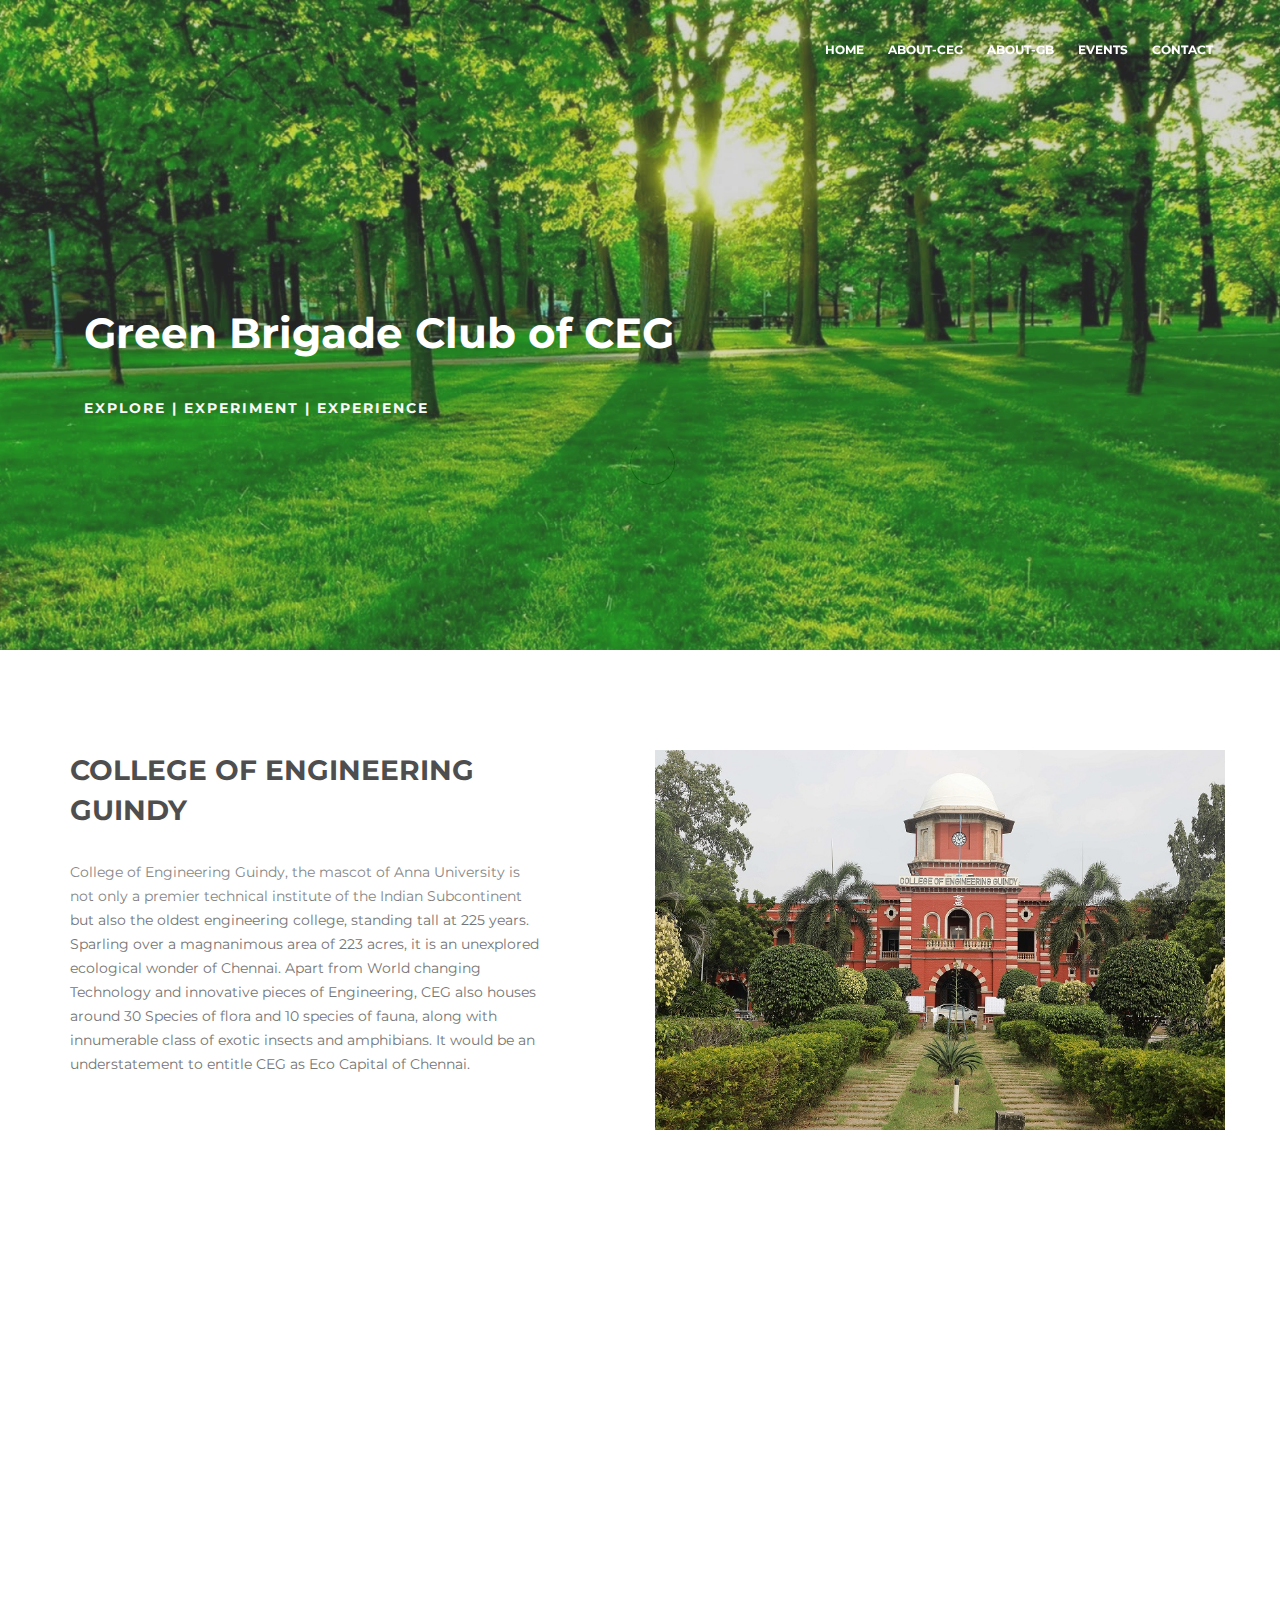
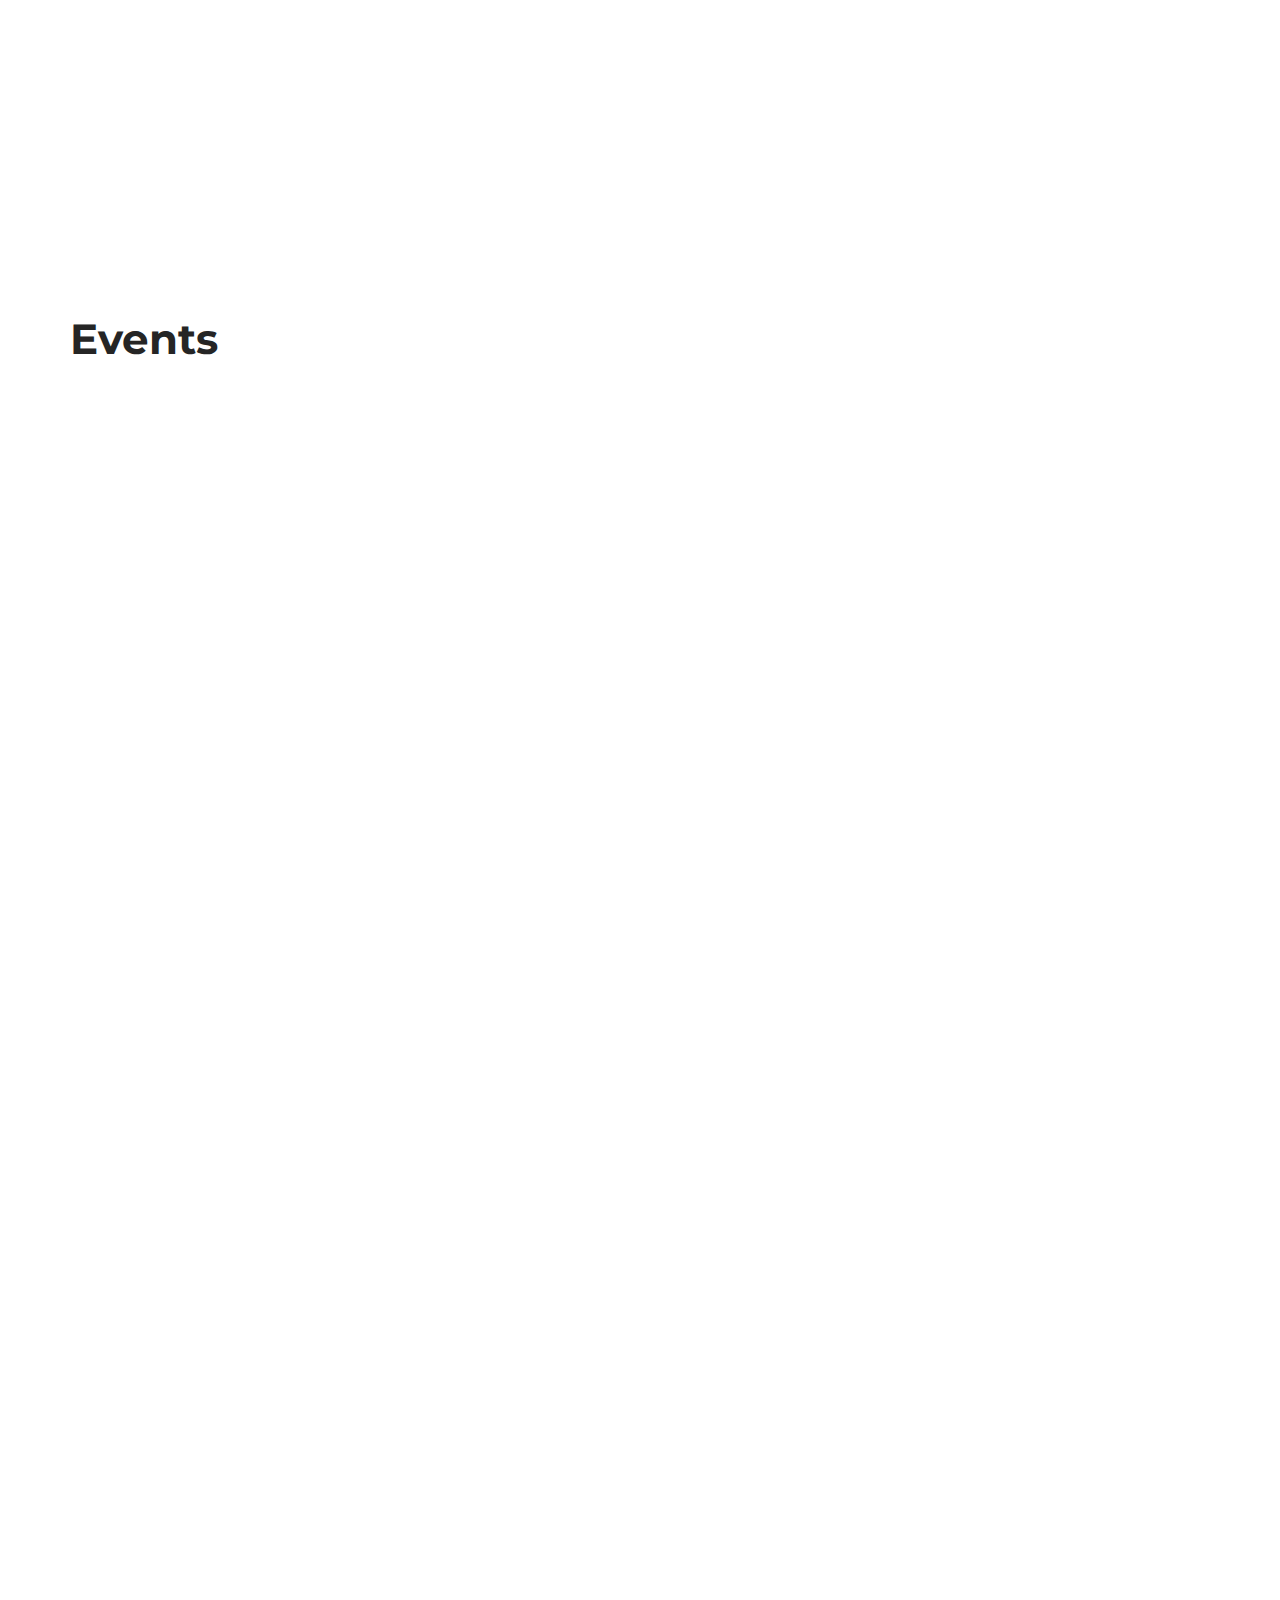
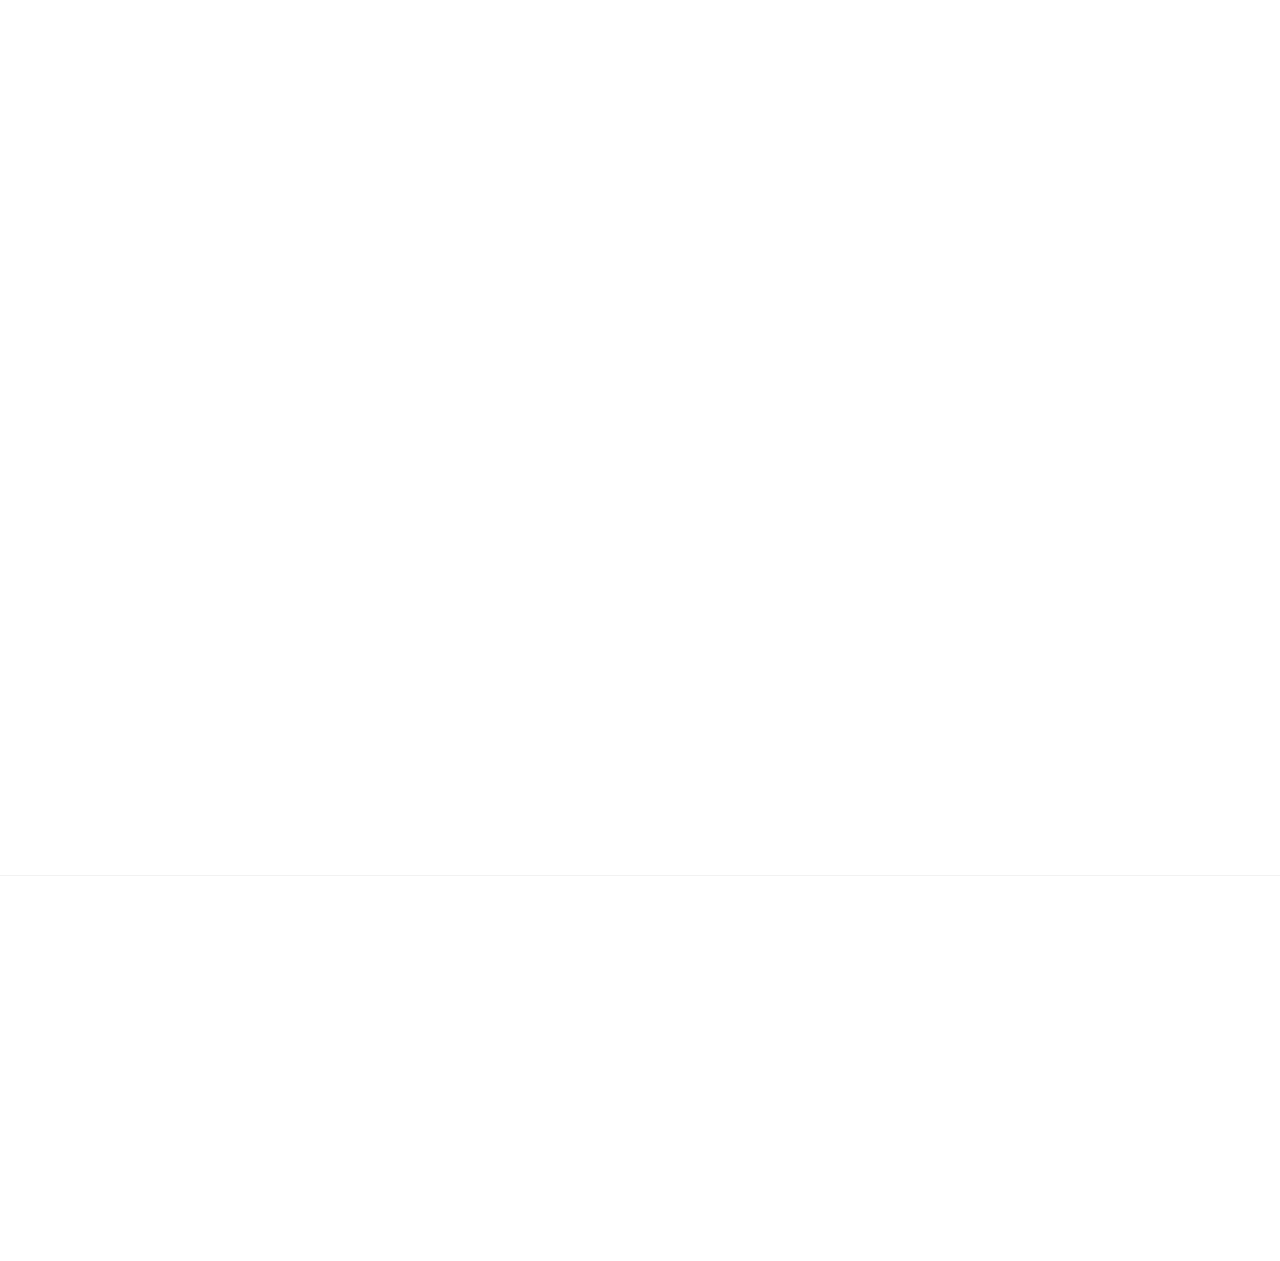
<file: index.html>
<!DOCTYPE html>
<html lang="en">
<head>
	<!-- Global site tag (gtag.js) - Google Analytics -->
<script async src="https://www.googletagmanager.com/gtag/js?id=UA-159062350-1"></script>
<script>
  window.dataLayer = window.dataLayer || [];
  function gtag(){dataLayer.push(arguments);}
  gtag('js', new Date());

  gtag('config', 'UA-159062350-1');
</script>

     <title>Green Brigade</title>
<!-- 

Eatery Cafe Template 

http://www.templatemo.com/tm-515-eatery

-->
     <meta charset="UTF-8">
     <meta http-equiv="X-UA-Compatible" content="IE=Edge">
     <meta name="description" content="">
     <meta name="keywords" content="">
     <meta name="author" content="">
     <meta name="viewport" content="width=device-width, initial-scale=1, maximum-scale=1">

     <link rel="stylesheet" href="css/bootstrap.min.css">
     <link rel="stylesheet" href="css/font-awesome.min.css">
     <link rel="stylesheet" href="css/animate.css">
     <link rel="stylesheet" href="css/owl.carousel.css">
     <link rel="stylesheet" href="css/owl.theme.default.min.css">
     <link rel="stylesheet" href="css/magnific-popup.css">

     <!-- MAIN CSS -->
     <link rel="stylesheet" href="css/templatemo-style.css">

     <style>    
	 img{  
	 height: 400px;  
	 width: 900px;  
	 }  
	#left{    
	 float: left;  
	 }  
	 #right{    
	 float: right;  
	 }
	</style> 

</head>
<body>

     <!-- PRE LOADER -->
     <section class="preloader">
          <div class="spinner">

               <span class="spinner-rotate"></span>
               
          </div>
     </section>


     <!-- MENU -->
     <section class="navbar custom-navbar navbar-fixed-top" role="navigation">
          <div class="container">

               <div class="navbar-header">
                    <button class="navbar-toggle" data-toggle="collapse" data-target=".navbar-collapse">
                         <span class="icon icon-bar"></span>
                         <span class="icon icon-bar"></span>
                         <span class="icon icon-bar"></span>
                    </button>

                    <!-- lOGO TEXT HERE 
                    <img src="images/logo.jpeg" id="left" class="img-responsive" alt=""> -->
               </div>

               <!-- MENU LINKS -->
               <div class="collapse navbar-collapse">
                    <ul class="nav navbar-nav navbar-right">
                         <li><a href="#home" class="smoothScroll">Home</a></li>
                         <li><a href="#about-ceg" class="smoothScroll">About-CEG</a></li>
                         <li><a href="#about-gb" class="smoothScroll">About-GB</a></li>
                         <li><a href="#events" class="smoothScroll">Events</a></li>
                         <li><a href="#footer" class="smoothScroll">Contact</a></li>
                    
                         <!-- <li><a href="https://www.csau.in"> Hosted by CSAU </a></li> -->
                 
                    </ul>
               </div>

          </div>
     </section>


     <!-- HOME -->
     <section id="home" class="slider" data-stellar-background-ratio="0.5">
          <div class="row">

                    <div class="owl-carousel owl-theme">
                         <div class="item item-first">
                              <div class="caption">
                                   <div class="container">
                                        <div class="col-md-8 col-sm-12">
                                             <h1>Green Brigade Club of CEG</h1><h3>Explore | Experiment | Experience</h3>
                                             <!-- <h1>ECOSUMMIT 2020</h1> 
                                             <a href="https://docs.google.com/forms/d/e/1FAIpQLScIQS_YnjOV5_AfQYC2GnjXzjQYJ6BFVhM8IIoJgIBkxH4Zcg/viewform" class="section-btn btn btn-default smoothScroll" target="_blank">Register Here for WILDLIFE PHOTOGRAPHY Workshop</a>
                                             <h2> </h2>
                                             <a href="http://forms.gle/fL1upiiqJQXAMm6e9" class="section-btn btn btn-default smoothScroll" target="_blank">Register Here for MOON OBSERVATION Workshop by ASTRO PHOTOGRAPHY</a>
                                             <h2> </h2>
                                             <h3>For Students: Rs. 300</h3>
                                             <h3>For Professionals: Rs. 500</h3>
                                             <h2> </h2>
                                             <h3> </h3>
                                              <a href="#wildlife-payment" class="section-btn btn btn-default smoothScroll">Payment Details</a> -->
                                        </div>
                                   </div>
                              </div>
                         </div>

                         <!--<div class="item item-second">
                              <div class="caption">
                                   <div class="container">
                                        <div class="col-md-8 col-sm-12">
                                             <h3>Your Perfect Breakfast</h3>
                                             <h1>The best dinning quality can be here too!</h1>
                                             <a href="#menu" class="section-btn btn btn-default smoothScroll">Discover menu</a>
                                        </div>
                                   </div>
                              </div>
                         </div>

                         <div class="item item-third">
                              <div class="caption">
                                   <div class="container">
                                        <div class="col-md-8 col-sm-12">
                                             <h3>New Restaurant in Town</h3>
                                             <h1>Enjoy our special menus every Sunday and Friday</h1>
                                             <a href="#contact" class="section-btn btn btn-default smoothScroll">Reservation</a>
                                        </div>
                                   </div>
                              </div>
                         </div>-->
                    </div>

          </div>
     </section>


     <!-- ABOUT -->
     <section id="about-ceg" data-stellar-background-ratio="0.5">
          <div class="container">
               <div class="row">

                    <div class="col-md-6 col-sm-12">
                         <div class="about-info">
                              <div class="section-title wow fadeInUp" data-wow-delay="0.2s">
                                   <h2>COLLEGE OF ENGINEERING GUINDY</h2>
                              
                              </div>

                              <div class="wow fadeInUp" data-wow-delay="0.4s">
                                   <p>College of Engineering Guindy, the mascot of Anna University is not only a premier technical institute of the Indian Subcontinent but also the oldest engineering college, standing tall at 225 years. Sparling over a magnanimous area of 223 acres, it is an unexplored ecological wonder of Chennai. Apart from World changing Technology and innovative pieces of Engineering, CEG also houses around 30 Species of flora and 10 species of fauna, along with innumerable class of exotic insects and amphibians. It would be an understatement to entitle CEG as Eco Capital of Chennai.</p>
                              </div>
                         </div>
                    </div>

                    <div class="col-md-6 col-sm-12">
                         <div class="wow fadeInUp about-image" data-wow-delay="0.6s">
                              <img src="images/ceg.jpeg" class="img-responsive" alt="">
                         </div>
                    </div>
                    
               </div>
          </div>
     </section>
     <section id="about-gb" data-stellar-background-ratio="0.5">
          <div class="container">
               <div class="row">
						<div class="col-md-6 col-sm-12">
                         <div class="wow fadeInUp about-image" data-wow-delay="0.6s">
                              <img src="images/logo.jpeg" id="left" alt="">
                         </div>
                    </div>
                    <div class="col-md-6 col-sm-12">
                         <div class="about-info">
                              <div class="section-title wow fadeInUp" data-wow-delay="0.2s">
                                   <h2>GREEN BRIGADE OF CEG</h2>
                              
                              </div>

                              <div class="wow fadeInUp" data-wow-delay="0.4s">
                                   <p>GreenBrigade Club of CEG is the only official eco club of Anna University, with a motto that resonates with the need of the hour: Spreading Ecological Awareness among Engineering Students and superimpose Environmental sustainability in the intact minds of aspiring Engineers. The Student volunteers of GreenBrigade are also provided with a slice of nature and act along the Club’s ultimate tagline: Explore, Experiment and Experience.</p>
                              </div>
<br>
                         </div>
                    </div>

                    
                    
               </div>
          </div>
     </section>
     <section id="events">
     <div class="container">
     <h1>Events</h1>
     </div>
     </section
      <section id="tree_plant"  data-stellar-background-ratio="0.5">
          <div class="container">
               <div class="row ">
						<div class="col-md-6 col-sm-12">
                         <div class="wow fadeInUp about-image" data-wow-delay="0.6s">
                              <img src="images/tree_plant1.jpg" id="left" alt="">
                         </div>
                         
                    </div>
                    <div class="col-md-6 col-sm-12">
                         <div class="about-info">
                              <div class="section-title wow fadeInUp" data-wow-delay="0.2s">
                                   <h2>Tree Plantation Event   26 Feb 2022</h2>
                              
                              </div>

                              <div class="wow fadeInUp" data-wow-delay="0.4s">
                                   <p>Green Brigade Club of CEG organized the plantation drive in the college campus along with Regional passport office, Chennai in commemoration of 75th Independence Day Celebration. The programme was honored by Dr. M. Ravi, IPS Commissioner of Police Tambaram , Dr. L. Suganthi Dean CEG , Dr. G. Ravikumar Registrar Anna University. About 75 Saplings were planted near Mahilam Hostel. Students volunteers of  Green Brigade Club and NSS units joined the plantation  drive. Overall, the event was a great success with highly positive feedback from the participants and Regional Passport Office Staffs.</p>
                              </div>
<br>
                         </div>
                    </div>

                    
                    
               </div>
          </div>
     </section>
     <section id="book_talk" data-stellar-background-ratio="0.5">
          <div class="container">
               <div class="row">
						<div class="col-md-6 col-sm-12">
                         <div class="wow fadeInUp about-image" data-wow-delay="0.6s">
                              <img src="images/book_talk1.jpg" id="left" alt="">
                         </div>
                    </div>
                    <div class="col-md-6 col-sm-12">
                         <div class="about-info">
                              <div class="section-title wow fadeInUp" data-wow-delay="0.2s">
                                   <h2>Book Talk  12 April 2022</h2>
                              
                              </div>

                              <div class="wow fadeInUp" data-wow-delay="0.4s">
                                   <p>The book “Neer ezhuthu” is a documentary account of one of the state’s pioneering environmentalists “Nakkeeran” that deals holistically of the history of water in Tamilnadu from the medieval to the present times. The talk was presented by avid naturalist and environmentalist Deepak Venkatachalam from "Suzhal Arivom". Preceding the talk was a nature walk around our college campus scaling its nature and biodiversity. This event was conducted in collaboration with Maathavam Club. </p>
                              </div>
<br>
                         </div>
                    </div>

                    
                    
               </div>
          </div>
     </section>
     <section id="bird_watch" data-stellar-background-ratio="0.5">
          <div class="container">
               <div class="row">
						<div class="col-md-6 col-sm-12">
                         <div class="wow fadeInUp about-image" data-wow-delay="0.6s">
                              <img src="images/bird_watch.jpg" id="left" alt="">
                         </div>
                    </div>
                    <div class="col-md-6 col-sm-12">
                         <div class="about-info">
                              <div class="section-title wow fadeInUp" data-wow-delay="0.2s">
                                   <h2>Bird Watching</h2>
                              
                              </div>

                              <div class="wow fadeInUp" data-wow-delay="0.4s">
                                   <p>Regularly bird watching sessions were organized for the students.</p>
                              </div>
<br>
                         </div>
                    </div>

                    
                    
               </div>
          </div>
     </section>

  
     <!--
     <section id="wildlife-payment" data-stellar-background-ratio="0.5">
          <div class="container">
               <div class="row">

                    <div class="col-md-6 col-sm-12">
                         <div class="about-info">
                              <div class="section-title wow fadeInUp" data-wow-delay="0.2s">
                                   <h2>PAYMENT DETAILS</h2>
                              
                              </div>

                              <div class="wow fadeInUp" data-wow-delay="0.4s">
                                   <p>Please Scan the QR Code or Use the UPI Details as follows, </p>
                                   <p>UPI ID: renith.vip@oksbi
                                   </p>
                                   <p>Phone Number: 9444258767</p>
                              </div>
                         </div>
                    </div>

                    <div class="col-md-3 col-sm-12">
                         <div class="wow fadeInUp about-image" data-wow-delay="0.6s">
                              <img src="images/google_pay.jpg" alt="" width="200" height="200">
                         </div>
                    </div>
                    
               </div>
          </div>
     </section>
-->
    


     <!-- TESTIMONIAL -->
    <!-- <section id="testimonial" data-stellar-background-ratio="0.5">
          <div class="overlay"></div>
          <div class="container">
               <div class="row">

                    <div class="col-md-12 col-sm-12">
                         <div class="section-title wow fadeInUp" data-wow-delay="0.1s">
                              <h2>OUR TEAM</h2>
                         </div>
                    </div>  

                    <div class="col-md-offset-2 col-md-8 col-sm-12">
                         <div class="owl-carousel owl-theme">
                              <div class="item">
                              		<h4>PRESIDENT</h4>
                              		<img src="images/ceg.jpeg" id="left" class="img-responsive" alt="">
                                        <div class="tst-author">
                                             
                                             <h4>Varshini V - Information Technology</h4>
                                        
                                        </div>
                              </div>

                              <div class="item">
                              	<h4>VICE PRESIDENT</h4>
                                   	<img src="images/ceg.jpeg" id="left" class="img-responsive" alt="">
                                        <div class="tst-author">
                                             
                                             <h4>Jai Prakash nakka thirumoorthy - Mechanical Engineering</h4>
                                             
                                        </div>
                              </div>

                              <div class="item">
                              	<h4>GENERAL SECRETARY</h4>
                                   <img src="images/ceg.jpeg" id="left" class="img-responsive" alt="">
                                        <div class="tst-author">
                                             
                                             <h4>Kiran S - Geo Informatics</h4>
                                             
                                        </div>
                              </div>

                              <div class="item">
                              	<h4>ADDITIONAL SECRETARY</h4>
                                    <img src="images/ceg.jpeg" id="left" class="img-responsive" alt="">
                                        <div class="tst-author">
                                             
                                             <h4>Ramkumar S - Mining Engineering</h4>
                                             
                                        </div>
                              </div>

                              <div class="item">
                              	<h4>DIRECTOR OF BRIGADE WING</h4>
                                   <img src="images/ceg.jpeg" id="left" class="img-responsive" alt="">
                                        <div class="tst-author">
                                             
                                             <h4>Vigneshwaran N - Materials science</h4>
                                             
                                        </div>
                              </div>

                              <div class="item">
                              	<h4>DIRECTOR OF LEGAL WING</h4>
                                   <img src="images/ceg.jpeg" id="left" class="img-responsive" alt="">
                                        <div class="tst-author">
                                             
                                             <h4>Soundarya M - Materials science</h4>
                                             
                                        </div>
                              </div>

								<div class="item">
									 <h4>DIRECTOR OF GREEN WING</h4>
                                  	<img src="images/ceg.jpeg" id="left" class="img-responsive" alt="">
                                        <div class="tst-author">
                                            
                                             <h4>Karthikeyan D</h4>
                                             
                                        </div>
                              </div>
                           
                           <div class="item">
                           	<h4>DIRECTOR OF TECH</h4>
                                   <img src="images/ceg.jpeg" id="left" class="img-responsive" alt="">
                                        <div class="tst-author">
                                             
                                             <h4>Harini V K - Information Technology</h4>
                                             
                                        </div>
                              </div>

                              <div class="item">
                              	<h4>DIRECTOR OF CONTENT</h4>
                                   	<img src="images/ceg.jpeg" id="left" class="img-responsive" alt="">
                                        <div class="tst-author">
                                             
                                             <h4>Peer Mohammed Ibrahim M - Mining Engineering</h4>
                                             
                                        </div>
                              </div>

                              <div class="item">
                              	 <h4>DIRECTOR OF DESIGN</h4>
                                   	<img src="images/ceg.jpeg" id="left" class="img-responsive" alt="">
                                        <div class="tst-author">
                                            
                                             <h4>Lalith K - Geo Informatics</h4>
                                             
                                        </div>
                              </div>

                         </div>
                    </div>

               </div>
          </div>
     </section> -->

<section id="contact" data-stellar-background-ratio="0.5">
          <div class="container">
               <div class="row">
	<!-- How to change your own map point
            1. Go to Google Maps
            2. Click on your location point
            3. Click "Share" and choose "Embed map" tab
            4. Copy only URL and paste it within the src="" field below
	-->
                    <div class="wow fadeInUp col-md-12 col-sm-12" data-wow-delay="0.4s">
                         <div id="google-map">
                              <iframe src="https://www.google.com/maps/embed?pb=!1m18!1m12!1m3!1d3887.388094140341!2d80.23325751462079!3d13.01093999083006!2m3!1f0!2f0!3f0!3m2!1i1024!2i768!4f13.1!3m3!1m2!1s0x3a52679f0d20f797%3A0x59f9f10c66e02a19!2sCollege%20of%20Engineering%2C%20Guindy!5e0!3m2!1sen!2sin!4v1582179997481!5m2!1sen!2sin" width="600" height="450" allowfullscreen></iframe>
                         </div>
                    </div>    

                    

               </div>
          </div>
     </section>          

     <!-- CONTACT -->
     


     <!-- FOOTER -->
     <footer id="footer" data-stellar-background-ratio="0.5">
          <div class="container">
               <div class="row">

                    <div class="col-md-3 col-sm-8">
                         <div class="footer-info">
                              <div class="section-title">
                                   <h2 class="wow fadeInUp" data-wow-delay="0.2s">Find us</h2>
                              </div>
                              <address class="wow fadeInUp" data-wow-delay="0.4s">
                                   <p>Green Brigade <br>College of Engineering Guindy <br>Anna University <br>Chennai </p>
                              </address>
                         </div>
                    </div>

                    <div class="col-md-5 col-sm-8">
                         <div class="footer-info">
                              <div class="section-title">
                                   <h2 class="wow fadeInUp" data-wow-delay="0.2s">Contact Us</h2>
                              </div>
                              <address class="wow fadeInUp" data-wow-delay="0.4s">
                                   
                                   <p><a href="mailto:greenbrigadewebsite@gmail.com">To contact Green Brigade - reachgreenbrigade@gmail.com</a></p>
                                   <!-- <p><a href="mailto:csau.new@gmail.com">To contact CSAU - csau.new@gmail.com</a></p> -->
                                 
                              </address>
                         </div>
                    </div>

                    
                    <div class="col-md-4 col-sm-4">
                         <ul class="wow fadeInUp social-icon" data-wow-delay="0.4s">
                              <li><a href="https://m.facebook.com/217716514979557/" class="fa fa-facebook-square" attr="facebook icon"></a></li>
                              <li><a href="https://www.instagram.com/reachgreenbrigade/" class="fa fa-instagram"></a></li>
                              <li><a href=mailto:reachgreenbrigade@gmail.com></a></li>
                              <li><a href="#" class="fa fa-google"></a></li>
                         </ul>

                         <!-- <div class="wow fadeInUp copyright-text" data-wow-delay="0.8s"> 
                              <p><br>Copyright &copy; 2020 <br> COMPUTER SOCIETY OF ANNA UNIVERSITY
                              
                         </div> -->
                    </div>
                    
               </div>
          </div>
     </footer>


     <!-- SCRIPTS -->
     <script src="js/jquery.js"></script>
     <script src="js/bootstrap.min.js"></script>
     <script src="js/jquery.stellar.min.js"></script>
     <script src="js/wow.min.js"></script>
     <script src="js/owl.carousel.min.js"></script>
     <script src="js/jquery.magnific-popup.min.js"></script>
     <script src="js/smoothscroll.js"></script>
     <script src="js/custom.js"></script>

</body>
</html>
</file>
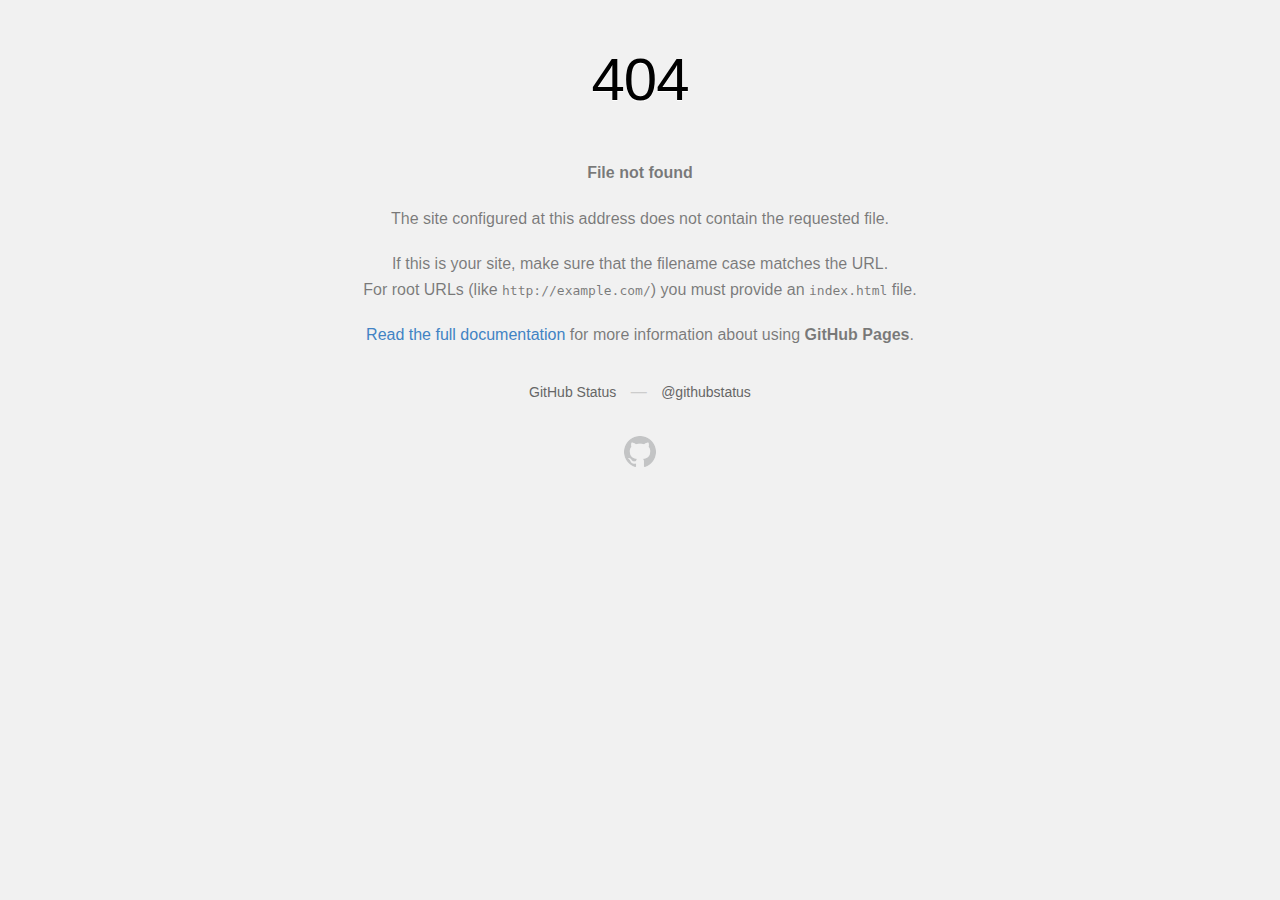
<file: css/owl.video.play.png/index.html>
<!DOCTYPE html>
<html>
  <head>
    <meta http-equiv="Content-type" content="text/html; charset=utf-8">
    <meta http-equiv="Content-Security-Policy" content="default-src 'none'; style-src 'unsafe-inline'; img-src data:; connect-src 'self'">
    <title>Page not found &middot; GitHub Pages</title>
    <style type="text/css" media="screen">
      body {
        background-color: #f1f1f1;
        margin: 0;
        font-family: "Helvetica Neue", Helvetica, Arial, sans-serif;
      }

      .container { margin: 50px auto 40px auto; width: 600px; text-align: center; }

      a { color: #4183c4; text-decoration: none; }
      a:hover { text-decoration: underline; }

      h1 { width: 800px; position:relative; left: -100px; letter-spacing: -1px; line-height: 60px; font-size: 60px; font-weight: 100; margin: 0px 0 50px 0; text-shadow: 0 1px 0 #fff; }
      p { color: rgba(0, 0, 0, 0.5); margin: 20px 0; line-height: 1.6; }

      ul { list-style: none; margin: 25px 0; padding: 0; }
      li { display: table-cell; font-weight: bold; width: 1%; }

      .logo { display: inline-block; margin-top: 35px; }
      .logo-img-2x { display: none; }
      @media
      only screen and (-webkit-min-device-pixel-ratio: 2),
      only screen and (   min--moz-device-pixel-ratio: 2),
      only screen and (     -o-min-device-pixel-ratio: 2/1),
      only screen and (        min-device-pixel-ratio: 2),
      only screen and (                min-resolution: 192dpi),
      only screen and (                min-resolution: 2dppx) {
        .logo-img-1x { display: none; }
        .logo-img-2x { display: inline-block; }
      }

      #suggestions {
        margin-top: 35px;
        color: #ccc;
      }
      #suggestions a {
        color: #666666;
        font-weight: 200;
        font-size: 14px;
        margin: 0 10px;
      }

    </style>
  </head>
  <body>

    <div class="container">

      <h1>404</h1>
      <p><strong>File not found</strong></p>

      <p>
        The site configured at this address does not
        contain the requested file.
      </p>

      <p>
        If this is your site, make sure that the filename case matches the URL.<br>
        For root URLs (like <code>http://example.com/</code>) you must provide an
        <code>index.html</code> file.
      </p>

      <p>
        <a href="https://help.github.com/pages/">Read the full documentation</a>
        for more information about using <strong>GitHub Pages</strong>.
      </p>

      <div id="suggestions">
        <a href="https://githubstatus.com">GitHub Status</a> &mdash;
        <a href="https://twitter.com/githubstatus">@githubstatus</a>
      </div>

      <a href="../../" class="logo logo-img-1x">
        <img width="32" height="32" title alt src="[data-uri]">
      </a>

      <a href="../../" class="logo logo-img-2x">
        <img width="32" height="32" title alt src="[data-uri]">
      </a>
    </div>
  </body>
</html>
</file>
<file: css/templatemo-style.css>
/*

Eatery Cafe Template 

http://www.templatemo.com/tm-515-eatery

*/

  @import url('https://fonts.googleapis.com/css?family=Montserrat:400,700');

  body {
    background: #ffffff;
    font-family: 'Montserrat', sans-serif;
    overflow-x: hidden;
  }



  /*---------------------------------------
     TYPOGRAPHY              
  -----------------------------------------*/

  h1,h2,h3,h4,h5,h6 {
    font-weight: bold;
    line-height: inherit;
  }

  h1 {
    color: #252525;
    font-size: 3em;
    line-height: 50px;
  }

  h2 {
    color: #353535;
    font-size: 2em;
    padding-bottom: 10px;
  }

  h3 {
    font-size: 1.5em;
    margin-bottom: 0;
  }

  h3,
  h3 a {
    color: #454545;
  }

  p {
    color: #757575;
    font-size: 14px;
    font-weight: normal;
    line-height: 24px;
  }



  /*---------------------------------------
     GENERAL               
  -----------------------------------------*/

  html{
    -webkit-font-smoothing: antialiased;
  }

  a {
    color: #252525;
    -webkit-transition: 0.5s;
    transition: 0.5s;
    text-decoration: none !important;
  }

  a:hover, a:active, a:focus {
    color: #ce3232;
    outline: none;
  }

  ::-webkit-scrollbar{
    width: 8px;
    height: 8px;
  }

  ::-webkit-scrollbar-thumb {
    cursor: pointer;
    background: #000000;
  }

  .section-title {
    padding-bottom: 40px;
  }

  .section-title h2 {
    margin: 0;
  }

  .section-title h4 {
    color: #bfbdbd;
    font-size: 10px;
    letter-spacing: 1px;
    text-transform: uppercase;
    margin-top: 0;
  }

  .overlay {
    background: rgba(0,0,0,0.5);
    position: absolute;
    top: 0;
    right: 0;
    bottom: 0;
    left: 0;
    width: 100%;
    height: 100%;
  }

  section {
    position: relative;
    padding: 100px 0;
  }

  #team, 
  #menu,
  #testimonial {
    text-align: center;
  }

  .about-image img,
  .team-thumb img {
    width: 100%;
  }
  
  #google-map iframe {
    border: 0;
    width: 100%;
    height: 390px;
  }



  /*---------------------------------------
     BUTTONS               
  -----------------------------------------*/

  .section-btn {
    background: #ce3232;
    border-radius: 0;
    border: 0;
    color: #f9f9f9;
    font-size: inherit;
    font-weight: normal;
    padding: 10px 25px;
    transition: 0.5s 0.2s;
  }



  /*---------------------------------------
       PRE LOADER              
  -----------------------------------------*/

  .preloader {
    position: fixed;
    top: 0;
    left: 0;
    width: 100%;
    height: 100%;
    z-index: 99999;
    display: flex;
    flex-flow: row nowrap;
    justify-content: center;
    align-items: center;
    background: none repeat scroll 0 0 #ffffff;
  }

  .spinner {
    border: 1px solid transparent;
    border-radius: 3px;
    position: relative;
  }

  .spinner:before {
    content: '';
    box-sizing: border-box;
    position: absolute;
    top: 50%;
    left: 50%;
    width: 45px;
    height: 45px;
    margin-top: -10px;
    margin-left: -10px;
    border-radius: 50%;
    border: 1px solid #575757;
    border-top-color: #ffffff;
    animation: spinner .9s linear infinite;
  }

  @-webkit-@keyframes spinner {
    to {transform: rotate(360deg);}
  }

  @keyframes spinner {
    to {transform: rotate(360deg);}
  }



  /*---------------------------------------
      MENU              
  -----------------------------------------*/

  .custom-navbar {
    border: none;
    margin-bottom: 0;
    padding: 25px 0;
  }

  .custom-navbar .navbar-brand {
    color: #ffffff;
    font-size: 18px;
    font-weight: bold;
  }

  .custom-navbar .navbar-brand span {
    color: #ce3232;
  }

  .top-nav-collapse {
    background: #ffffff;
  }

  .custom-navbar .navbar-nav.navbar-nav-first {
    margin-left: 8em;
  }

  .custom-navbar .navbar-nav.navbar-right li a {
    padding-right: 12px;
    padding-left: 12px;
  }

  .custom-navbar .navbar-nav.navbar-right .section-btn {
    display: inline-block;
    margin: 0.2em 0 0 1em;
  }

  .custom-navbar .navbar-nav.navbar-right .section-btn:hover {
    background: #292929;
    color: #ffffff;
  }

  .custom-navbar .navbar-nav.navbar-right .section-btn:focus {
    color: #ffffff;
  }

  .custom-navbar .navbar-nav.navbar-right .section-btn a {
    padding: 10px 25px;
  }

  .custom-navbar .nav .section-btn a:hover {
    color: #ffffff;
  }

  .custom-navbar .nav li a {
    font-size: 12px;
    font-weight: bold;
    color: #ffffff;
    padding-right: 22px;
    padding-left: 22px;
    text-transform: uppercase;
  }

  .custom-navbar .nav li a:hover {
    background: transparent;
    color: #ce3232;
  }

  .custom-navbar .navbar-nav > li > a:hover,
  .custom-navbar .navbar-nav > li > a:focus {
    background-color: transparent;
  }

  .custom-navbar .nav li.active > a {
    background-color: transparent;
    color: #ce3232;
  }

  .custom-navbar .navbar-toggle {
    border: none;
    padding-top: 10px;
  }

  .custom-navbar .navbar-toggle {
    background-color: transparent;
  }

  .custom-navbar .navbar-toggle .icon-bar {
    background: #252525;
    border-color: transparent;
  }

  @media(min-width:768px) {
    .custom-navbar {
      border-bottom: 0;
      background: 0 0; 
    }

    .custom-navbar.top-nav-collapse {
      background: #ffffff;
      -webkit-box-shadow: 0 1px 30px rgba(0, 0, 0, 0.1);
      -moz-box-shadow: 0 1px 30px rgba(0, 0, 0, 0.1);
      box-shadow: 0 1px 30px rgba(0, 0, 0, 0.1);
      padding: 12px 0;
    }

    .top-nav-collapse .navbar-brand {
      color: #454545;
    }

    .top-nav-collapse .nav li a {
      color: #575757;
    }

    .top-nav-collapse .nav .section-btn a {
      color: #ffffff;
    }
  }



  /*---------------------------------------
      HOME              
  -----------------------------------------*/

  #home {
    padding: 0;
  }

  #home h1 {
    color: #ffffff;
    padding-bottom: 30px;
  }

  #home h3 {
    color: #f9f9f9;
    font-size: 14px;
    line-height: inherit;
    letter-spacing: 2px;
    text-transform: uppercase;
    margin: 0;
  }

  @media (min-width: 768px) {
    .slider .col-md-8 {
      padding-left: 0;
    }
  }

  .slider .owl-dots {
    position: absolute;
    top: 50%;
    right: 2em;
    justify-content: center;
  }

  .owl-theme .owl-dots .owl-dot {
    display: block;
  }

  .owl-theme .owl-dots .owl-dot span {
    width: 12px;
    height: 12px;
    margin: 7px 10px;
    border: 2px solid #d9d9d9;
    background: transparent;
    display: block;
    -webkit-backface-visibility: visible;
    transition: opacity 200ms ease;
    border-radius: 30px;
  }

  .owl-theme .owl-dots .owl-dot.active span, .owl-theme .owl-dots .owl-dot:hover span {
    background-color: #ffffff;
    border-color: transparent;
  }

  .slider .caption {
    display: flex;
    justify-content: center;
    flex-direction: column;
    text-align: left;
    background-color: rgba(20,20,20,0.2);
    height: 100%;
    color: #fff;
    cursor: e-resize;
    padding: 4em 0 0 2em;
  }

  .slider .item {
    background-position: inherit;
    background-repeat: no-repeat;
    background-attachment: local;
    background-size: cover;
    height: 650px;
  }

  .slider .item-first {
    background-image: url(../images/slider-image1.jpg);
  }

  .slider .item-second {
    background-image: url(../images/slider-image2.jpg);
  }

  .slider .item-third {
    background-image: url(../images/slider-image3.jpg);
  }

  .slider .item-second .section-btn {
    background: #292929;
  }

  .slider .item-second .section-btn:hover {
    background: #ffffff;
  }

  .slider .item-third .section-btn {
    background: transparent;
    border: 1px solid #ffffff;
  }

  .slider .item-third .section-btn:hover,
  .slider .item-third .section-btn:focus {
    background: #ce3232;
    border-color: transparent;
    color: #ffffff;
  }



  /*---------------------------------------
      ABOUT              
  -----------------------------------------*/

  #about {
    padding-bottom: 0;
  }

  .about-info {
    padding: 0 6em 5em 0;
  }

  .about-info .section-title {
    padding-bottom: 20px;
  }

  .about-image {
    position: absolute;
  }



  /*---------------------------------------
      TEAM              
  -----------------------------------------*/

  #team {
    background: #f9f9f9;
  }

  .team-thumb {
    position: relative;
    overflow: hidden;
    cursor: pointer;
  }

  .team-info {
    padding: 10px 30px 20px 30px;
  }

  .team-thumb .team-hover {
    position: absolute;
    background: #1c1c1c;
    width: 100%;
    height: 100%;
    top: 0;
    right: 0;
    bottom: 0;
    left: 0;
    text-align: center;
    opacity: 0;
    transform: translateY(100%);
    transition: 0.5s 0.2s;
  }

  .team-thumb:hover .team-hover {
    opacity: 0.95;
    transition-delay: 0.3s;
    transform: translateY(0);
  }

  .team-thumb img {
    transition: 0.5s 0.2s;
  }

  .team-thumb:hover img {
    transform: scale(1.2);
  }

  .team-thumb .social-icon li a {
    background: #292929;
    border-radius: 100%;
    width: 50px;
    height: 50px;
    line-height: 50px;
    color: #d9d9d9;
    font-size: 20px;
    margin: 15px 5px 0 5px;
  }

  .team-thumb .team-item {
    position: absolute;
    top: 50%;
    left: 50%;
    -webkit-transform: translate(-50%,-50%);
    -moz-transform: translate(-50%,-50%);
    transform: translate(-50%,-50%);
  }

  .team-item h4 {
    color: #ffffff;
  }

  .team-info p {
    color: #bfbdbd;
    font-size: 12px;
    font-weight: bold;
    letter-spacing: 1px;
    text-transform: uppercase;
    margin-top: 5px;
  }



  /*---------------------------------------
     MENU              
  -----------------------------------------*/

  #menu {
    padding-bottom: 0;
  }

  #menu .container {
    width: 100%;
  }

  #menu .col-md-4 {
    margin: 0;
    padding: 0;
  }

  .menu-thumb img {
    width: 100%;
    transition: 0.5s;
  }

  .menu-thumb:hover img {
    transform: scale(1.15);
  }

  #menu .menu-thumb {
    overflow: hidden;
    position: relative;
    cursor: pointer;
    width: 102%;
  }

  .menu-thumb .menu-info {
    position: absolute;
    top: 60%;
    left: 0px;
    right: 0px;
    bottom: 0px;
    text-align: left;
    padding: 25px 30px;
    transition: 0.5s 0.2s;
  }

  .menu-info .menu-item {
    float: left;
  }

  .menu-info .menu-price {
    float: right;
  }

  .menu-info .menu-price span {
    font-size: 20px;
    font-weight: bold;
    line-height: normal;
    display: block;
    margin-top: 10px;
  }

  .menu-thumb .menu-info h3,
  .menu-thumb .menu-info p,
  .menu-thumb .menu-info span {
    transform: translateY(100%);
    opacity: 0;
    display: block;
    transition: 0.5s 0.2s;
    color: #ffffff;
    z-index: 2;
    position: relative;
  }

  .menu-thumb .menu-info h3 {
    margin-top: 0;
  }

  .menu-thumb .menu-info p {
    color: #d9d9d9;
    text-transform: uppercase;
    font-size: 10px;
    font-weight: bold;
    letter-spacing: 1px;
  }

  .menu-thumb:hover .menu-info h3,
  .menu-thumb:hover .menu-info p,
  .menu-thumb:hover .menu-info span {
    transform: translateY(0px);
    opacity: 1;
  }

  .menu-thumb:hover .menu-info {
    background: rgba(0,0,0,0.8);
  }



  /*---------------------------------------
      TESTIMONIAL             
  -----------------------------------------*/

  #testimonial {
    background: url('../images/testimonial-bg.jpg') center center no-repeat;
    background-size: cover;
  }

  #testimonial .owl-dots {
    position: relative;
    top: 0;
    right: 0;
    justify-content: center;
  }

  #testimonial .owl-theme .owl-dots .owl-dot,
  #testimonial .owl-theme .owl-dots .owl-dot span {
    display: inline-block;
  }

  #testimonial .owl-theme .owl-dots .owl-dot span {
    margin: 20px 5px;
  }

  #testimonial h2 {
    color: #ffffff;
  }

  #testimonial p,
  .tst-author h4,
  .tst-author span {
    display: inline;
  }

  #testimonial p {
    color: #d9d9d9;
    font-size: 20px;
    line-height: 35px;
  }

  .tst-author {
    margin-top: 20px;
  }

  .tst-author h4,
  .tst-author span {
    color: #b2b2b2;
  }

  .tst-author span {
    margin-left: 5px;
  }



  /*---------------------------------------
      CONTACT             
  -----------------------------------------*/

  #contact .section-title {
    padding-bottom: 0;
  }

  #contact .text-success,
  #contact .text-danger {
    display: none;
  }

  #contact .form-control {
    background: transparent;
    border: 0;
    border-bottom: 1px solid #dddddd;
    border-radius: 0;
    box-shadow: none;
    font-size: 14px;
    font-weight: normal;
    margin-bottom: 15px;
    transition: all ease-in-out 0.4s;
  }

  #contact .form-control:hover,
  #contact .form-control:focus {
    border-bottom-color: #c9c9c9;
  }

  #contact input {
    height: 55px;
  }

  #contact button#cf-submit {
    background: #ce3232;
    border-radius: 0;
    border: 0;
    color: #ffffff;
    font-weight: bold;
    height: 50px;
  }

  #contact button#cf-submit:hover {
    background: #292929;
    color: #ffffff;
  }



  /*---------------------------------------
     FOOTER              
  -----------------------------------------*/

  footer {
    border-top: 1px solid rgba(0,0,0,0.05);
    padding: 120px 0;
    padding-bottom: 80px;
  }

  footer .section-title {
    padding-bottom: 10px;
  }

  footer h2 {
    font-size: 20px;
  }

  footer a,
  footer p {
    color: #909090;
  }

  footer strong {
    color: #d9d9d9;
  }

  footer address p {
    margin-bottom: 0;
  }

  .footer-info,
  footer .social-icon {
    margin-top: 20px;
  }

  .footer-open-hour {
    background: #ce3232;
    background: url('../images/footer-open-hour-bg.jpg') center center no-repeat;
    background-size: cover;
    border-radius: 20px;
    margin-top: 0;
    padding: 40px 0 40px 80px;
    overflow: hidden;
    position: relative;
    z-index: 22;
    right: 20px;
    bottom: 20px;
  }

  .footer-open-hour::after {
    background: rgba(29,29,29,0.85);
    content: "";
    position: absolute;
    top: 0;
    right: 0;
    bottom: 0;
    left: 0;
    width: 100%;
    height: 100%;
    z-index: -2222;
  }

  .footer-open-hour h2 {
    color: #ffffff;
  }

  .footer-open-hour p {
    color: #d9d9d9;
  }

  .footer-open-hour strong {
    color: #f9f9f9;
  }



  /*---------------------------------------
     SOCIAL ICON              
  -----------------------------------------*/

  .social-icon {
    position: relative;
    padding: 0;
    margin: 0;
  }

  .social-icon li {
    display: inline-block;
    list-style: none;
    margin-bottom: 5px;
  }

  .social-icon li a {
    border-radius: 100px;
    color: #ce3232;
    font-size: 15px;
    width: 35px;
    height: 35px;
    line-height: 35px;
    text-decoration: none;
    text-align: center;
    transition: all 0.4s ease-in-out;
    position: relative;
  }

  .social-icon li a:hover {
    background: #ce3232;
    color: #ffffff;
  }



  /*---------------------------------------
     RESPONSIVE STYLES              
  -----------------------------------------*/

  @media screen and (max-width: 1170px) {
    .custom-navbar .navbar-nav.navbar-nav-first {
      margin-left: inherit;
    }
  }


  @media only screen and (max-width: 1200px) {
    .about-info {
      padding-right: 0;
    }

    .about-image {
      position: relative;
    }
  }


  @media only screen and (max-width: 992px) {
    section {
      padding: 60px 0;
    }

    .custom-navbar .section-btn {
      margin-left: 1em;
    }

    .slider .item {
      background-position: center;
    }

    .about-info {
      padding: 0;
    }

    .team-info {
      margin-bottom: 50px;
    }

    #menu .menu-thumb {
      width: 103%;
    }

    #testimonial {
      background-position: 50% 0 !important;
    }

    #google-map,
    .footer-info {
      margin-bottom: 50px;
    }
  }


  @media only screen and (min-width: 768px) and (max-width: 991px) {
    .custom-navbar .nav li a {
      padding-right: 10px;
      padding-left: 10px;
    }
  }

  @media only screen and (max-width: 767px) {
    h1 {
      font-size: 2.5em;
    }

    h1,h2,h3 {
      line-height: normal;
    }

    .custom-navbar {
      background: #ffffff;
      -webkit-box-shadow: 0 1px 30px rgba(0, 0, 0, 0.1);
      -moz-box-shadow: 0 1px 30px rgba(0, 0, 0, 0.1);
      box-shadow: 0 1px 30px rgba(0, 0, 0, 0.1);
      padding: 10px 0;
      text-align: center;
    }

    .custom-navbar .nav li a {
      line-height: normal;
      padding: 10px;
    }

    .custom-navbar .navbar-brand,
    .top-nav-collapse .navbar-brand {
      color: #252525;
      font-weight: 600;
    }

    .custom-navbar .nav li a,
    .top-nav-collapse .nav li a {
      color: #575757;
    }

    .custom-navbar .navbar-nav.navbar-right li {
      display: inline-block;
    }

    .custom-navbar .navbar-nav.navbar-right .section-btn {
      display: block !important;
      width: 50%;
      margin: 10px auto 10px auto;
      padding: 10px;
    }

    .custom-navbar .section-btn a {
      color: #ffffff !important;
    }

    .slider .caption {
      padding: 0;
    }

    .menu-thumb .menu-info {
      top: 80%;
    }

    footer {
      padding: 60px 0;
      padding-bottom: 60px;
    }

    .footer-open-hour {
      right: 0;
      bottom: 0;
      margin-top: 30px;
    }
  }


  @media only screen and (max-width: 580px) {
    h1 {
      font-size: 2.1em;
    }

    h2 {
      font-size: 1.8em;
    }

    .menu-thumb .menu-info {
      top: 60%;
    }
  }
</file>
